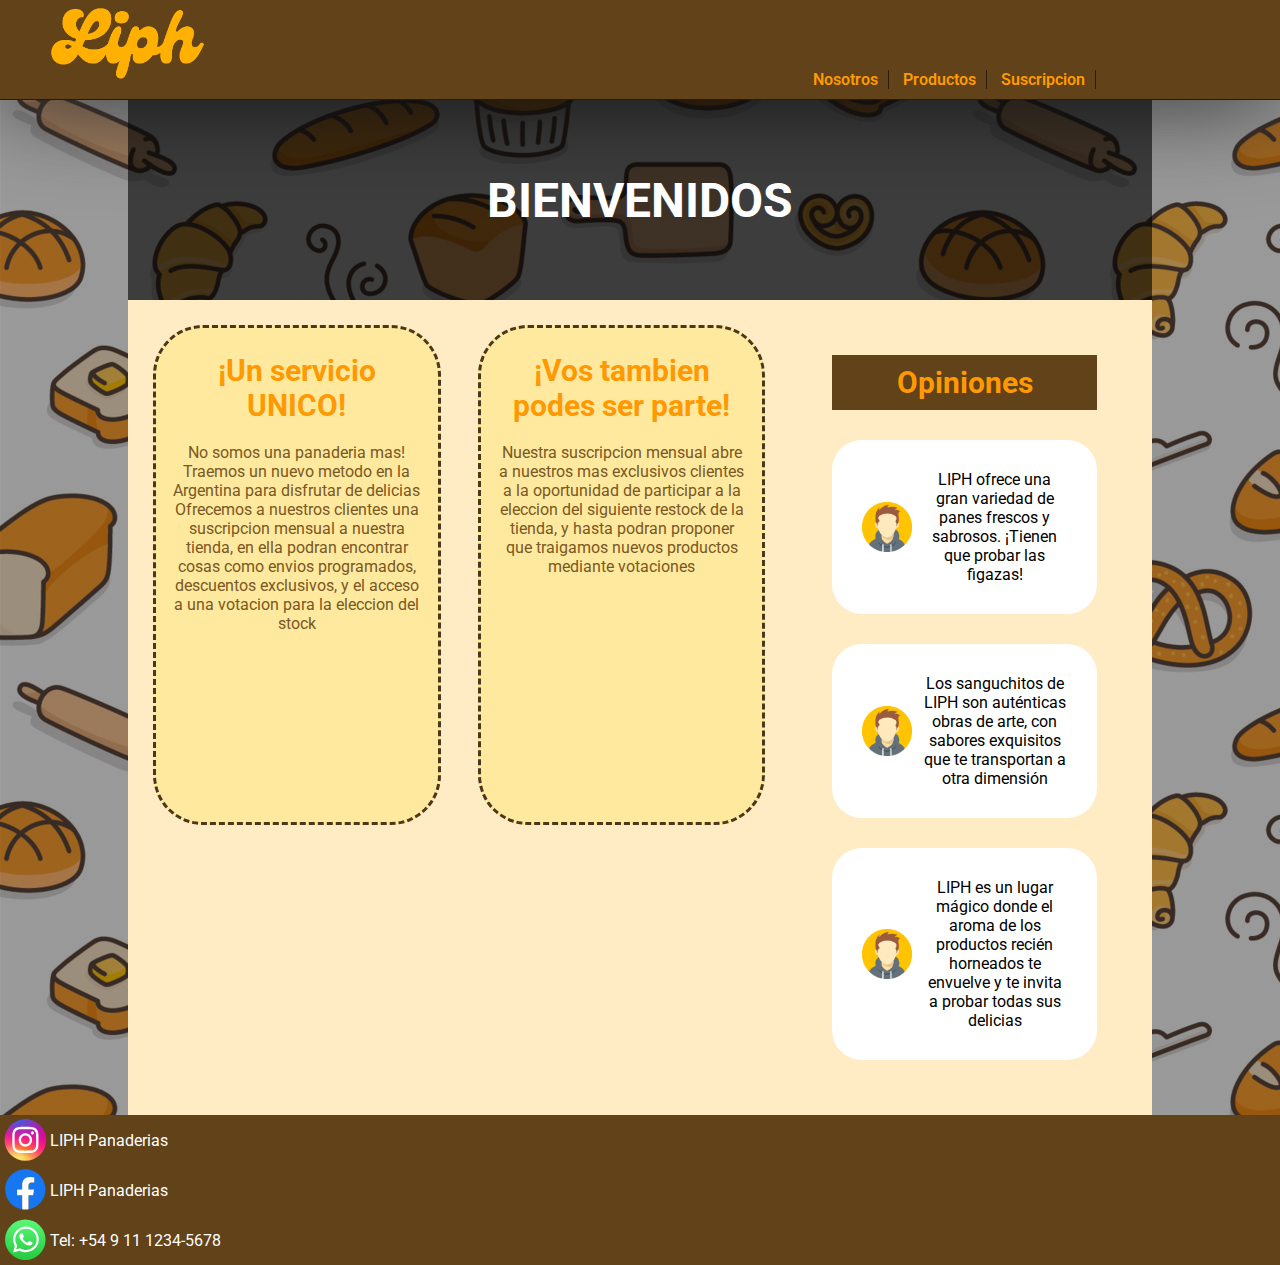
<file: trabajo-practico-cac/index.html>
<!DOCTYPE html>
<html lang="en">
<head>
    <meta charset="UTF-8">
    <meta http-equiv="X-UA-Compatible" content="IE=edge">
    <meta name="viewport" content="width=device-width, initial-scale=1.0">
    <link rel="icon" href="img/pan-logo.png">
    <link rel="preconnect" href="https://fonts.googleapis.com">
<link rel="preconnect" href="https://fonts.gstatic.com" crossorigin>
<link href="https://fonts.googleapis.com/css2?family=Roboto:wght@100;400;700&display=swap" rel="stylesheet">
    <link rel="stylesheet" href="style.css">
    <title>Panaderias LIPH</title>
</head>
<body>

    
        <!-- Navegador con Logo y 4 paginas -->
        <header class="header-top">
            <div class="logo-img"><img src="img/pan-logo.png" alt="Logo de un pan" href="index.html"></div>
            <nav class="nav-menu">
                <ul>
                    <li><a href="nosotros.html">Nosotros</a></li>
                    <li><a href="products.html">Productos</a></li>
                    <li><a href="suscripcion.html">Suscripcion</a></li>
                </ul>
            </nav>
        </header>

        
        <!-- Banner con texto dentro -->
        <div class="banner-main">
            <h2>BIENVENIDOS</h2>
            <div class="capa-banner"></div>
        </div>
        
        <main class="main-content">
        <!-- Seccion numero 1 -->
        <div class="section-type">
            <section class="section1">
                <h2>¡Un servicio UNICO!</h2>
                <p>No somos una panaderia mas! Traemos un nuevo metodo en la Argentina para disfrutar de delicias</p>
                <p>Ofrecemos a nuestros clientes una suscripcion mensual a nuestra tienda, en ella podran encontrar cosas como envios programados, descuentos exclusivos, y el acceso a una votacion para la eleccion del stock</p>
            </section>
        </div>

        <!-- Seccion numero 2 -->
        <div class="section-type">
            <section class="section2">
                <h2>¡Vos tambien podes ser parte!</h2>
                <p>Nuestra suscripcion mensual abre a nuestros mas exclusivos clientes a la oportunidad de participar a la eleccion del siguiente restock de la tienda, y hasta podran proponer que traigamos nuevos productos mediante votaciones</p>
            </section>
        </div>

        <!-- Seccion de Opiniones -->
        <div class="section-opinion">
            <section>
                <h2>Opiniones</h2>
                <div class="opinion">
                    <img src="img/avatar.png" alt="">
                    <p>LIPH ofrece una gran variedad de panes frescos y sabrosos. ¡Tienen que probar las figazas!</p>
                </div>

                <div class="opinion">
                    <img src="img/avatar.png" alt="">
                    <p>Los sanguchitos de LIPH son auténticas obras de arte, con sabores exquisitos que te transportan a otra dimensión</p>
                </div>

                <div class="opinion">
                    <img src="img/avatar.png" alt="">
                    <p>LIPH es un lugar mágico donde el aroma de los productos recién horneados te envuelve y te invita a probar todas sus delicias</p>
                </div>
            </section>
        </div>

    </main>
    <!-- Comienza el footer -->
    <footer class="footer-bottom">
        <div class="logos-redes">
            <div class="ig"><img src="img/logo-instagram.svg" href="#" alt="logo de instagram"> <p>LIPH Panaderias</p></div>
            <div class="face"><img src="img/logo-facebook.svg" href="#" alt="logo de facebook"> <p>LIPH Panaderias</p></div>
            <div class="wpp"><img src="img/logo-whatsapp.svg" href="#" alt="logo de whatsapp"> <p>Tel: +54 9 11 1234-5678</p></div>
    </div>
    </footer>
</body>
</html>
</file>
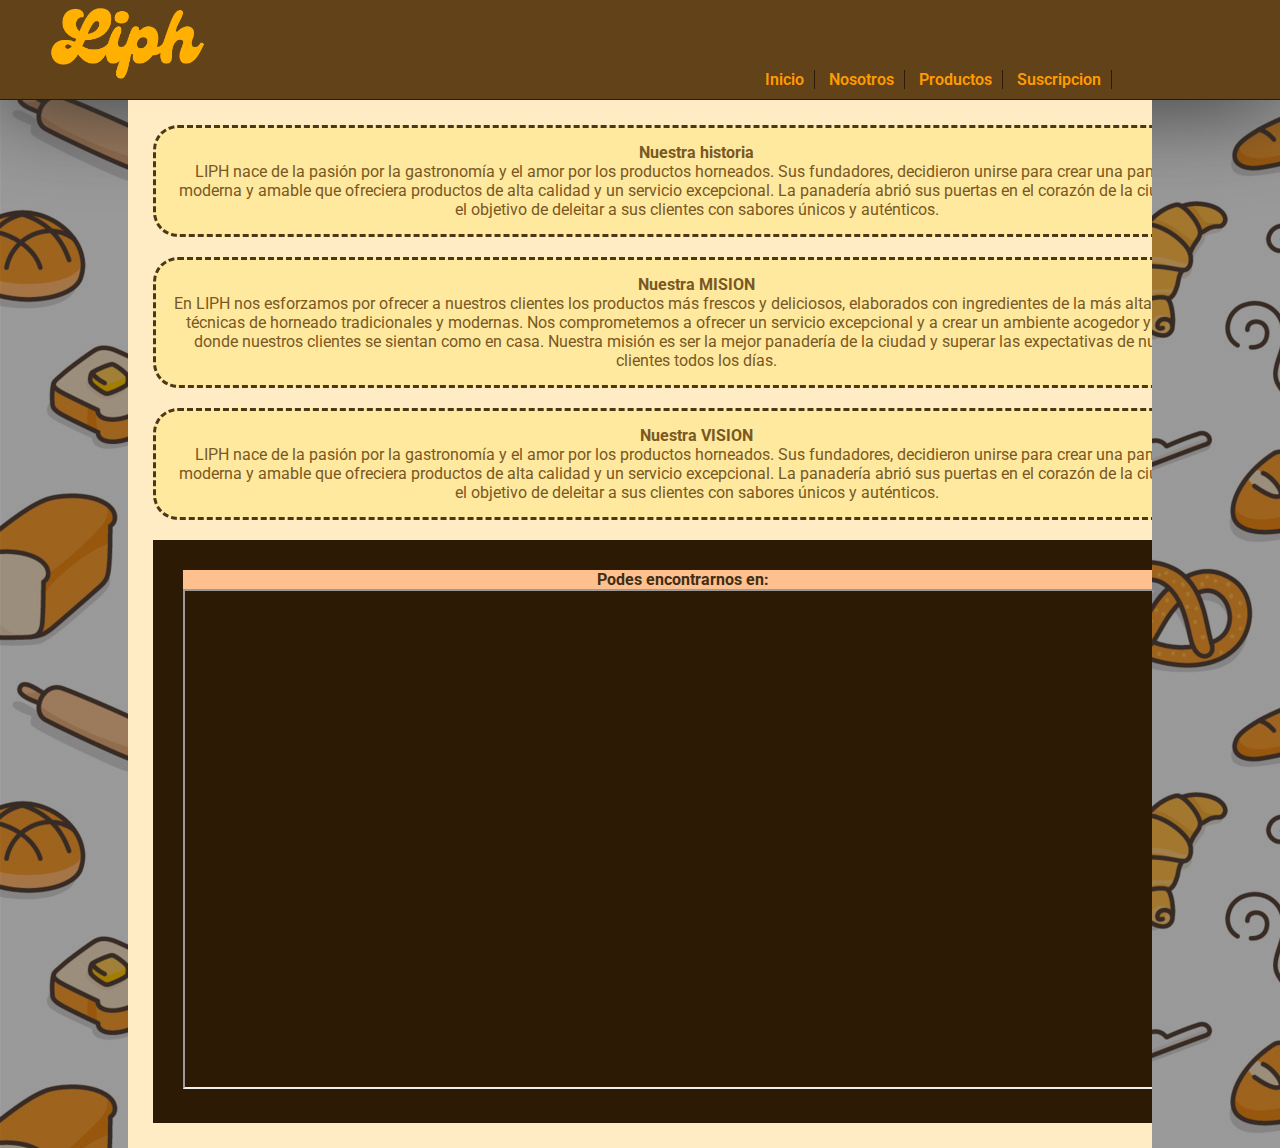
<file: trabajo-practico-cac/nosotros.html>
<!DOCTYPE html>
<html lang="en">
<head>
    <meta charset="UTF-8">
    <meta http-equiv="X-UA-Compatible" content="IE=edge">
    <meta name="viewport" content="width=device-width, initial-scale=1.0">
    <link rel="icon" href="img/pan-logo.png">
    <link rel="preconnect" href="https://fonts.googleapis.com">
<link rel="preconnect" href="https://fonts.gstatic.com" crossorigin>
<link href="https://fonts.googleapis.com/css2?family=Roboto:wght@100;400;700&display=swap" rel="stylesheet">
    <link rel="stylesheet" href="style.css">
    <title>Nosotros</title>
</head>
<body>
     <!-- Navegador con Logo y 4 paginas -->
    <header class="header-top">
        <div class="logo-img"><img src="img/pan-logo.png" alt="Logo de un pan" href="index.html"></div>
        <nav class="nav-menu">
            <ul>
                <li><a href="index.html">Inicio</a></li>
                    <li><a href="nosotros.html">Nosotros</a></li>
                    <li><a href="products.html">Productos</a></li>
                    <li><a href="suscripcion.html">Suscripcion</a></li>
            </ul>
        </nav>
    </header>

        <main class="main-content">
            <div class="section-type-nosotros">
                    <h2>Nuestra historia</h2>
                    <p>LIPH nace de la pasión por la gastronomía y el amor por los productos horneados. Sus fundadores,  decidieron unirse para crear una panadería moderna y amable que ofreciera productos de alta calidad y un servicio excepcional. La panadería abrió sus puertas en el corazón de la ciudad con el objetivo de deleitar a sus clientes con sabores únicos y auténticos.
                    </p>
            </div>

            <div class="section-type-nosotros">
                <h2>Nuestra MISION</h2>
                <p>En LIPH nos esforzamos por ofrecer a nuestros clientes los productos más frescos y deliciosos, elaborados con ingredientes de la más alta calidad y técnicas de horneado tradicionales y modernas. Nos comprometemos a ofrecer un servicio excepcional y a crear un ambiente acogedor y amable donde nuestros clientes se sientan como en casa. Nuestra misión es ser la mejor panadería de la ciudad y superar las expectativas de nuestros clientes todos los días.

                </p>
        </div>

        <div class="section-type-nosotros">
            <h2>Nuestra VISION</h2>
            <p>LIPH nace de la pasión por la gastronomía y el amor por los productos horneados. Sus fundadores,  decidieron unirse para crear una panadería moderna y amable que ofreciera productos de alta calidad y un servicio excepcional. La panadería abrió sus puertas en el corazón de la ciudad con el objetivo de deleitar a sus clientes con sabores únicos y auténticos.
            </p>
    </div>

    <div class="section-type3">
        <h2>Podes encontrarnos en:</h2>
        <iframe class="iframe-map" src="https://www.google.com/maps/embed?pb=!1m18!1m12!1m3!1d821.2578572638329!2d-58.438452930356945!3d-34.578071294106614!2m3!1f0!2f0!3f0!3m2!1i1024!2i768!4f13.1!3m3!1m2!1s0x95bcb5948fb64ea3%3A0xfc0d7f3bb727a3a1!2sBirkin%20Nicaragua!5e0!3m2!1ses-419!2sar!4v1684996402441!5m2!1ses-419!2sar" allowfullscreen="" loading="lazy" referrerpolicy="no-referrer-when-downgrade"></iframe>
    </div>
    </main>
</body>
</html>
</file>
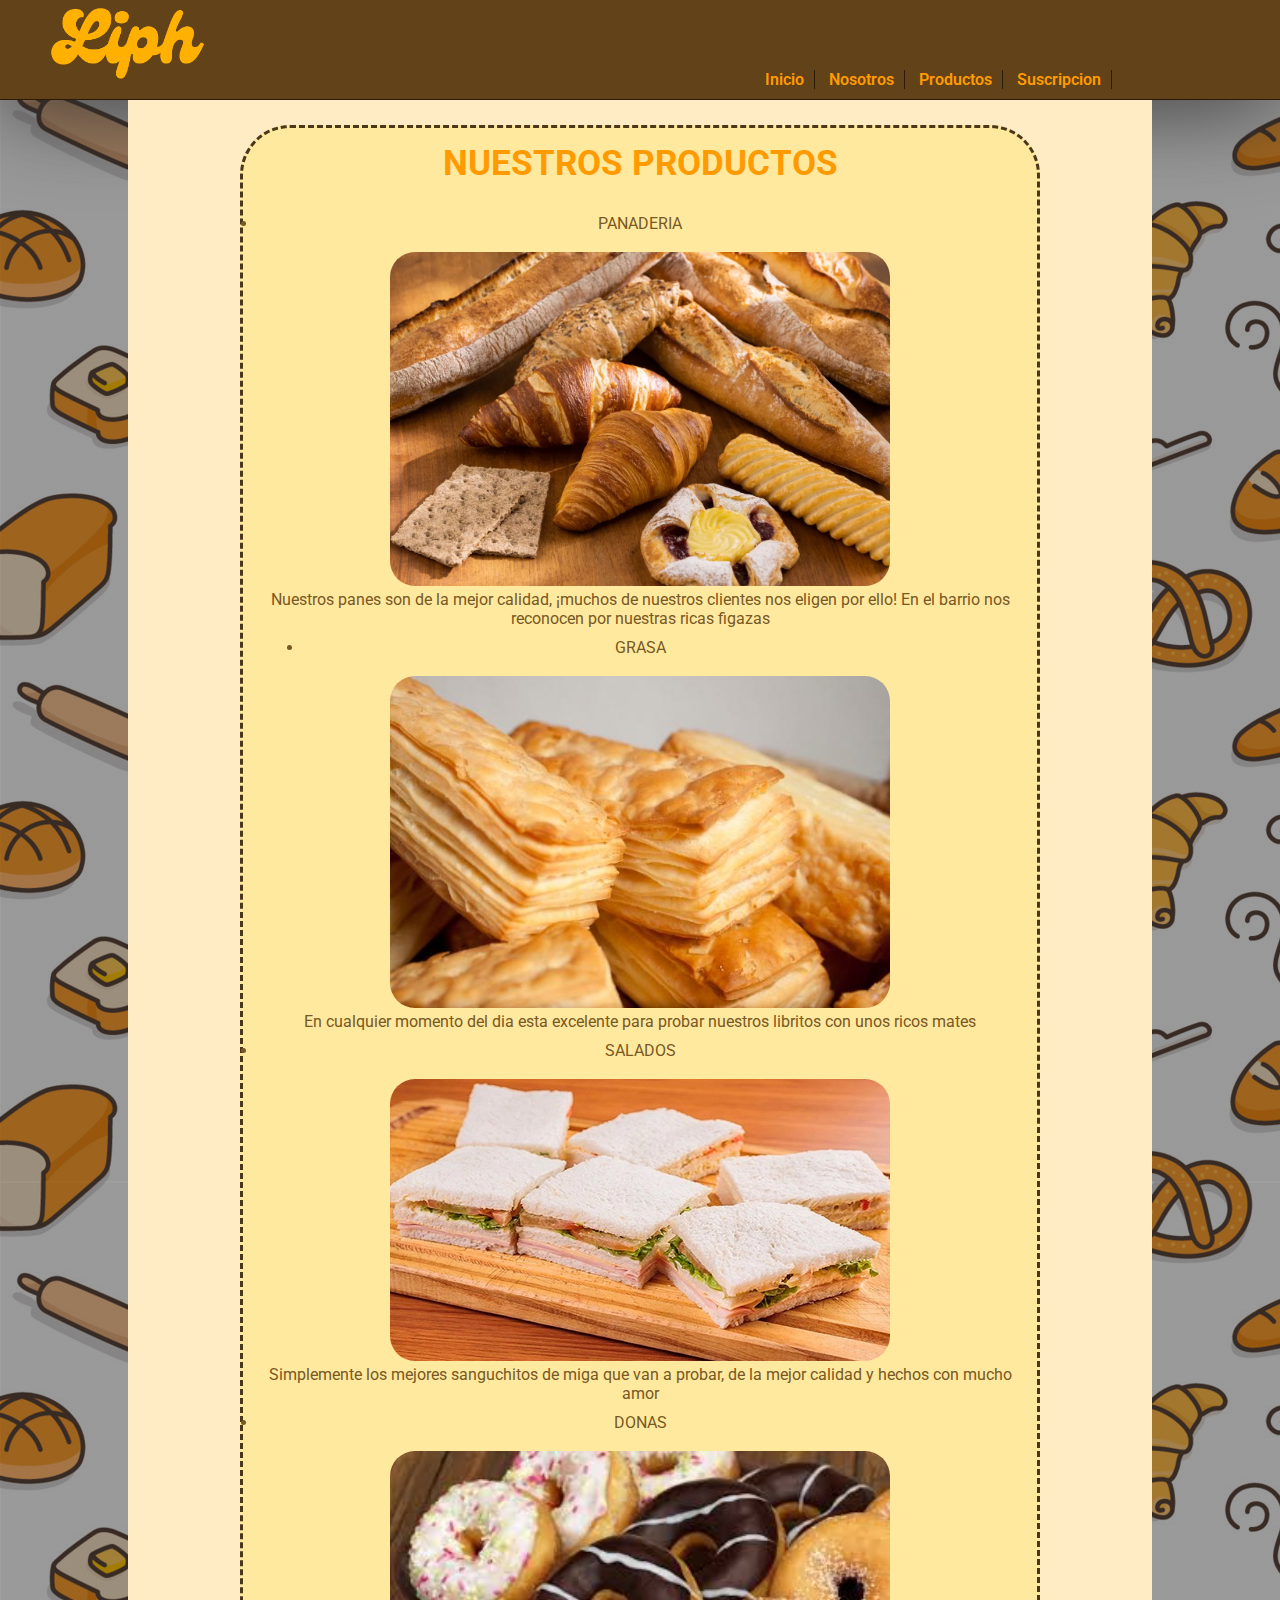
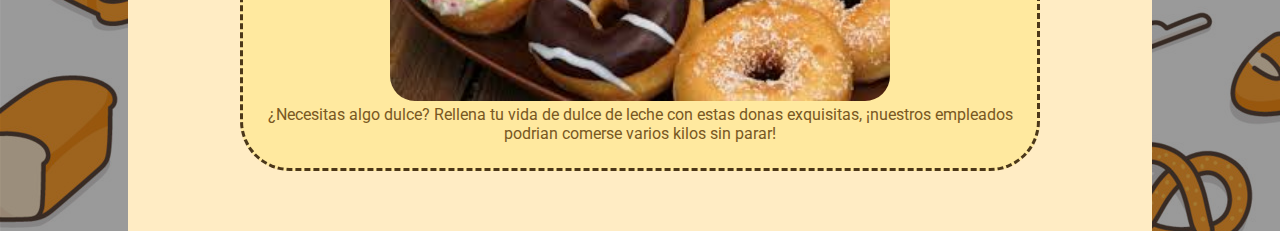
<file: trabajo-practico-cac/products.html>
<!DOCTYPE html>
<html lang="en">
    <head>
        <meta charset="UTF-8">
        <meta http-equiv="X-UA-Compatible" content="IE=edge">
        <meta name="viewport" content="width=device-width, initial-scale=1.0">
        <link rel="icon" href="img/pan-logo.png">
        <link rel="preconnect" href="https://fonts.googleapis.com">
    <link rel="preconnect" href="https://fonts.gstatic.com" crossorigin>
    <link href="https://fonts.googleapis.com/css2?family=Roboto:wght@100;400;700&display=swap" rel="stylesheet">
        <link rel="stylesheet" href="style.css">
        <title>Nuestros Productos</title>
    </head>
    <body>
         <!-- Navegador con Logo y 4 paginas -->
        <header class="header-top">
            <div class="logo-img"><img src="img/pan-logo.png" alt="Logo de un pan" href="index.html"></div>
            <nav class="nav-menu">
                <ul>
                    <li><a href="index.html">Inicio</a></li>
                    <li><a href="nosotros.html">Nosotros</a></li>
                    <li><a href="products.html">Productos</a></li>
                    <li><a href="suscripcion.html">Suscripcion</a></li>
                </ul>
            </nav>
        </header>

        <main class="main-content1">
            <div class="section-type1">
                <h2>NUESTROS PRODUCTOS</h2>
                <ul>
                    <li><p>PANADERIA</p><br><img src="img/panaderia/panes1.png" alt="facturas">
                    <p>Nuestros panes son de la mejor calidad, ¡muchos de nuestros clientes nos eligen por ello! En el barrio nos reconocen por nuestras ricas figazas</p></li>
                    <li><p>GRASA</p><br><img src="img/panaderia/grasa1.png" alt=""><p> En cualquier momento del dia esta excelente para probar nuestros libritos con unos ricos mates </p> </li>
                    <li><p>SALADOS</p><br><img src="img/panaderia/sanguchitos.png" alt=""> <p>Simplemente los mejores sanguchitos de miga que van a probar, de la mejor calidad y hechos con mucho amor </p> </li>
                    <li><p>DONAS</p><br><img src="img/panaderia/donas.png" alt=""> <p>¿Necesitas algo dulce? Rellena tu vida de dulce de leche con estas donas exquisitas, ¡nuestros empleados podrian comerse varios kilos sin parar!</p></li>
                </ul>

        </div>

        </main>
    </body>
    </html>
</file>
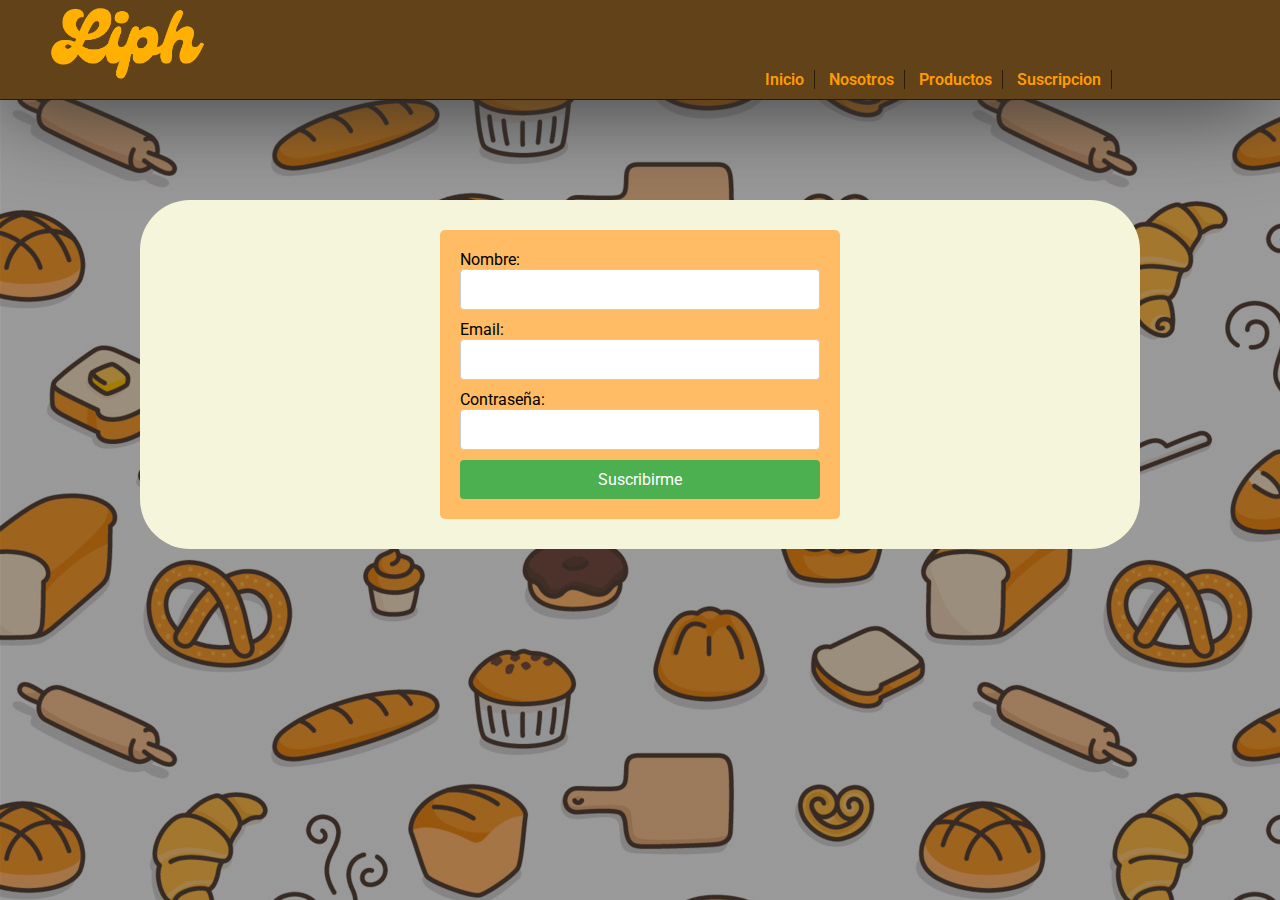
<file: trabajo-practico-cac/suscripcion.html>
<!DOCTYPE html>
<html lang="en">
    <head>
        <meta charset="UTF-8">
        <meta http-equiv="X-UA-Compatible" content="IE=edge">
        <meta name="viewport" content="width=device-width, initial-scale=1.0">
        <link rel="icon" href="img/pan-logo.png">
        <link rel="preconnect" href="https://fonts.googleapis.com">
    <link rel="preconnect" href="https://fonts.gstatic.com" crossorigin>
    <link href="https://fonts.googleapis.com/css2?family=Roboto:wght@100;400;700&display=swap" rel="stylesheet">
        <link rel="stylesheet" href="style.css">
        <title>Contactenos</title>
    </head>
    <body>
         <!-- Navegador con Logo y 4 paginas -->
        <header class="header-top">
            <div class="logo-img"><img src="img/pan-logo.png" alt="Logo de un pan" href="index.html"></div>
            <nav class="nav-menu">
                <ul>
                    <li><a href="index.html">Inicio</a></li>
                    <li><a href="nosotros.html">Nosotros</a></li>
                    <li><a href="products.html">Productos</a></li>
                    <li><a href="suscripcion.html">Suscripcion</a></li>
                </ul>
            </nav>
        </header>

        <main class="main-content3">

        <form id="mi-formulario" onsubmit="validarformulario(event)">
            <div>
              <label for="name">Nombre:</label>
              <input type="text" id="name">
            </div>
            <div>
              <label for="email">Email:</label>
              <input type="text" id="email">
            </div>
            <div>
              <label for="password">Contraseña:</label>
              <input type="password" id="password">
            </div>
            <div id="mensaje"></div>
            <div>
              <button type="submit">Suscribirme</button>
            </div>
          </form>
            </main>
            
            <script src="js-cac.js"></script>
</body>
</html>
</file>
<file: trabajo-practico-cac/style.css>
* {
    padding: 0;
    margin: 0;
    box-sizing: border-box;
    font-family: 'Roboto', sans-serif;
    font-size: 16px;
  }
  
  body {
    background-image: url(img/bread-wallpaper.png);
  }
  
  .main-content {
    width: 80%;
    background-color: rgb(255, 236, 196);
    margin: auto;
    display: grid;
    grid-template-columns: repeat(3, 1fr);
    grid-gap: 5px;
    padding: 25px;
    overflow: hidden;
  }
  
  /* comienza el header */
  .header-top {
    display: grid;
    z-index: 9999;
    border-bottom: 1px solid #2c1a04;
    width: 100%;
    height: 100px;
    background-color: rgb(97, 66, 25);
    box-shadow: 0px 0px 100px rgb(46, 46, 46);
  }
  
  /* comienza la imagen del logo */
  .logo-img img {
    display: flex;
    width: 250px;
    cursor: pointer;
    align-content: center;
  }
  
  /* termina la imagen del logo */
  
  /* navegador */
  .nav-menu {
    grid-column: 4/4;
    margin-bottom: 10px;
    align-self: end;
  }
  
  .nav-menu ul li {
    display: inline;
    border-right: 1px solid rgb(44, 27, 5);
  }
  
  .nav-menu ul li a {
    margin-left: 10px;
    margin-right: 10px;
    color: rgb(255, 155, 1);
    text-decoration: none;
    font-weight: 600;
    transition: 0.05s;
  }
  
  .nav-menu ul li a:hover {
    border-top: solid 3px rgb(255, 208, 0);
  }
  
  /* colores de la marca  
          background-color: rgb(121, 88, 35);
          color: #ffa600;
          background-color: rgb(255, 233, 159);
      */
  
  /* termina el header */
  
  /* empieza el banner */
  
  .banner-main {
    margin: auto;
    background-size: 1920px 1080px;
    background-repeat: no-repeat;
    background-position: center;
    display: flex;
    position: relative;
    justify-content: center;
    align-items: center;
    width: 80%;
    height: 200px;
    animation: banner 10s infinite linear alternate;
  }
  
  .banner-main h2 {
    z-index: 1;
    color: white;
    font-size: 3em;
    overflow: hidden;
  }
  
  @keyframes banner {
    0%,
    25% {
      background-image: url(img/banner.jpg);
    }
    25%,
    50% {
      background-image: url(img/banner-2.jpg);
    }
    50%,
    75% {
      background-image: url(img/banner-3.jpg);
    }
    75%,
    100% {
      background-image: url(img/banner-4.jpg);
    }
  }
  
  .capa-banner {
    width: 100%;
    height: 100%;
    position: absolute;
    background: rgba(0, 0, 0, 0.6);
  }
  
  /* Secciones */
  
  .section-type{
    display:grid;
    width: 90%;
    max-height: 500px;
    height: auto;
    border-radius: 50px;
    color: rgb(121, 88, 35);
    border: 3px dashed rgb(75, 55, 25);
    padding: 15px;
    background-color: rgb(255, 233, 159);
    text-align: center;
    overflow: hidden;
    margin-bottom: 35px;
    transition: 0.2s ease-in-out;
  }

  
  
  .section-type:hover {
    border-bottom: solid 10px green;
    border-top: solid 10px green;
  }
  
  .section-type h2 {
    color: rgb(255, 153, 1);
    padding: 10px;
    border-radius: 25px;
    font-size: 30px;
    margin-bottom: 10px;
  }
  
  .section-opinion {
    grid-column: 3/5;
    display: grid;
    text-align: center;
    width: 100%;
    padding: 30px;
  }
  
  .section-opinion h2 {
    font-size: 30px;
    color: rgb(255, 153, 1);
    background-color: rgb(97, 66, 25);
    padding: 10px 10px;
  }
  
  .section-opinion .opinion {
    float: right;
    cursor: pointer;
    background-color: white;
    padding: 30px;
    border-radius: 30px;
    margin-top: 30px;
    display: flex;
    align-items: center;
  }
  
  .section-opinion .opinion p {
    display: flex;
    margin-left: 10px;
    align-items: center;
  }
  
  .section-opinion img {
    width: 50px;
    float: left;
  }

  .section-type-nosotros{
    display: grid;
    grid-column: 1/-1;
    text-align: center;
    border-radius: 25px;
    margin-bottom: 15px;
    color: rgb(121, 88, 35);
    border: 3px dashed rgb(75, 55, 25);
    padding: 15px;
    background-color: rgb(255, 233, 159);
    transition: 0.2s ease-in-out;
  }

  .section-type-nosotros:hover{
    border-left: solid 10px green;
    border-right: solid 10px green;
  }

  /* PAGINA PRODUCTOS */

  .main-content1 {
    width: 80%;
    background-color: rgb(255, 236, 196);
    margin: auto;
    display: flex;
    grid-template-columns: repeat(3, 1fr);
    grid-gap: 5px;
    padding: 25px;
    overflow: hidden;
  }

  .section-type1{
    margin: auto;
    height: auto;
    width: 800px;
    padding: 15px;
    margin-bottom: 35px;
    text-align: center;
    border-radius: 50px;
    border: 3px dashed rgb(75, 55, 25);
    background-color: rgb(255, 233, 159);
    color: rgb(121, 88, 35);
    transition: 0.2s ease-in-out;
  }

  .section-type1:hover {
    border-bottom: solid 10px green;
    border-top: solid 10px green;
  }

  .section-type1 h2{
    font-size: 35px;
    color: rgb(255,155,1);
    margin-bottom: 30px;
  }

  .section-type1 ul{
    display: flex;
    flex-direction: column;
    align-items: center;
  }

  .section-type1 ul li{
    margin-bottom: 10px;
  }

  .section-type1 ul li img{
    width: 500px;
    border-radius: 25px;
  }

  .iframe-map{
    margin: auto;
    width: 1000px;
    height: 500px;
  }
  
  /* PAGINA SUSCRIPCION */

  .main-content3{
    background-color: beige;
    margin: auto;
    margin-top: 100px;
    width: 1000px;
    border-radius: 50px;
    padding: 30px;
  }

  .section-type3{
    background-color: #2c1a04;
    text-align: center;
    padding: 30px;
    color: rgb(63, 46, 20);
  }

  .section-type3 h2{
    background-color: rgb(253, 192, 142);
  }

form {
    width: 400px;
    margin: auto;
    padding: 20px;
    background-color: #ffbc65;
    border-radius: 5px;
  }
  
  form input[type="text"],
  form input[type="email"],
  form input[type="password"] {
    width: 100%;
    padding: 10px;
    margin-bottom: 10px;
    border: 1px solid #ccc;
    border-radius: 4px;
  }


  form button[type="submit"] {
    width: 100%;
    padding: 10px;
    background-color: #4caf50;
    color: white;
    border: none;
    border-radius: 4px;
    cursor: pointer;
  }
  
  .success-message {
    color: green;
    margin-top: 5px;
  }

  .error {
    margin: 15px;
    background-color: red;
    border-radius: 15px;
    padding: 15px;
    color: white;
  }

  .boton-suscripcion {
    padding: 10px 20px;
    font-size: 16px;
    background-color: #4caf50;
    color: white;
    border: none;
    border-radius: 5px;
    cursor: pointer;
  }
  
  .boton-suscripcion:hover {
    background-color: #45a049;
  }
  
  .boton-suscripcion:active {
    background-color: #3e8940;
  }

  
  /* FOOTER */
  
  .footer-bottom {
    background-color: rgb(97, 66, 25);
  }

  .logos-redes{
    color: white;
  }

  .logos-redes div{
    display: flex;
    align-items: center;
  }
  
  .logos-redes div img{
    width: 50px;
    cursor: pointer;
  }

  @media (max-width: 1268px) {
    .section-opinion{
        grid-column: 1/-1;
    }
  }

  @media (max-width: 768px) {

    .banner-main{
        width: 768px;
        height: 200px;
    }



    .main-content{
        width: 600px;
        margin: auto;
    }

    .main-content1{
        width: 500px;
    }

    .iframe-map{
        width: 500px;
        height: 500px;
    }

    .section-type-nosotros{
        width: 500px;
    }

    .section-type1 ul li img{
        width: 300px;

    }

    .section-type1{
        width: 400px;
    }

    .header-top{
        width: 768px;
        display: flex;
    }
    .section-type{
        grid-column: 1/-1;
        width: 550px;
    }

    .section-opinion{
        grid-column: 1/-1;
    }

    .main-content3{
        width: 500px;
    }
  }
</file>
